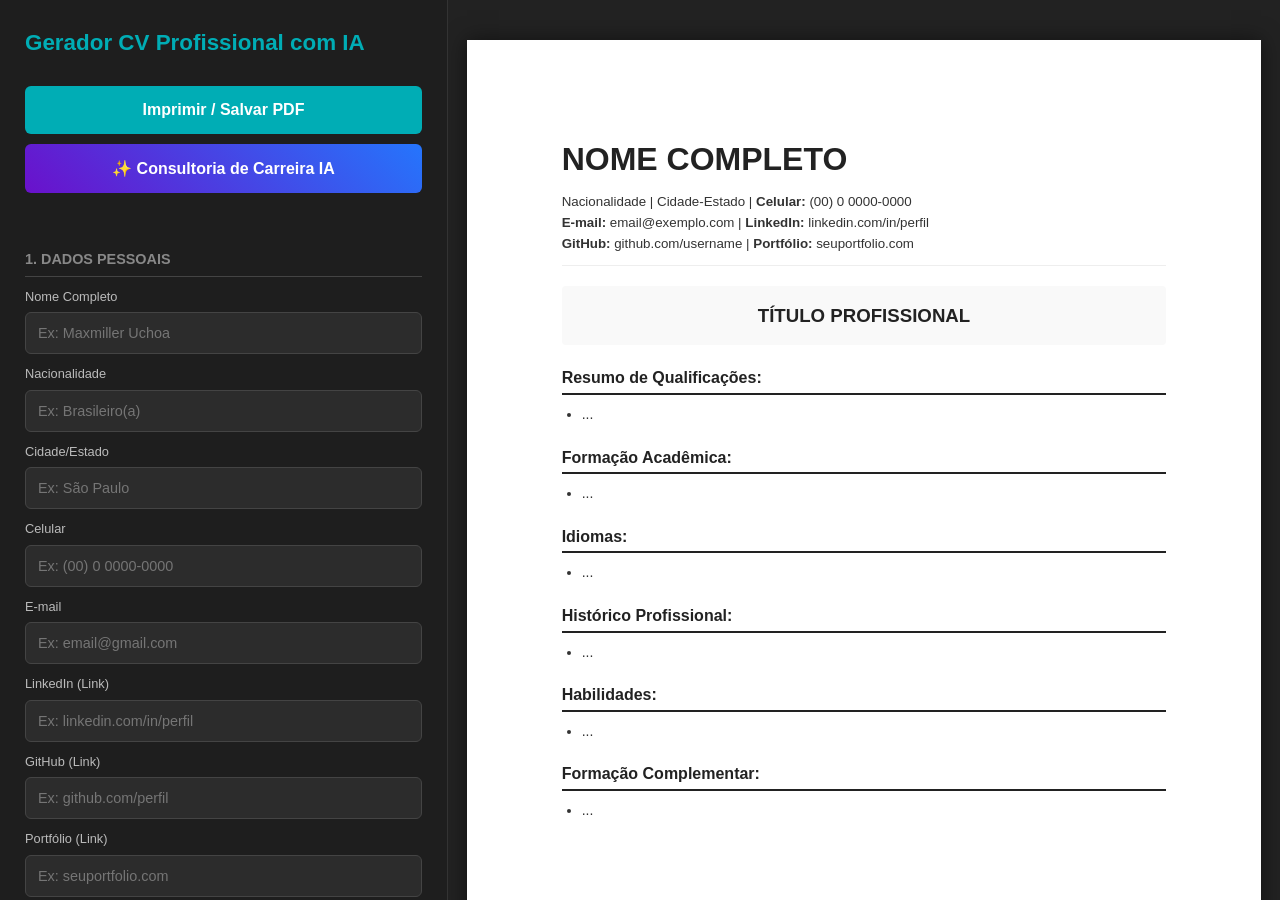
<file: index.html>
<!DOCTYPE html>
<html lang="pt-br">

<head>
    <meta charset="UTF-8">
    <meta name="viewport" content="width=device-width, initial-scale=1.0">
    <title>Gerador CV </title>
    <link rel="stylesheet" href="styles.css">
</head>

<body>

    <div class="main-container">

        <aside class="editor-panel">
            <h1 class="main-title">Gerador CV Profissional com IA</h1>

            <div class="action-group">
                <button id="printBtn" class="action-button">Imprimir / Salvar PDF</button>
                <button id="aiConsultantBtn" class="action-button ai-button">
                    ✨ Consultoria de Carreira IA
                </button>
            </div>

            <div id="aiFeedbackPanel" class="ai-feedback-container hidden">
                <div class="ai-header">
                    <h3 class="ai-title">Análise do Peter</h3>
                    <button id="closeAiPanel" class="close-btn">×</button>
                </div>
                <div id="aiResponseContent" class="ai-content">
                    <p class="scanning-text">Aguardando comando de análise...</p>
                </div>
            </div>

            <section class="editor-section">
                <h2>1. Dados Pessoais</h2>
                <div class="input-group">
                    <label for="inputName">Nome Completo</label>
                    <input type="text" id="inputName" placeholder="Ex: Maxmiller Uchoa">
                </div>
                <div class="input-group">
                    <label for="inputNationality">Nacionalidade</label>
                    <input type="text" id="inputNationality" placeholder="Ex: Brasileiro(a)">
                </div>
                <div class="input-group">
                    <label for="inputAddress">Cidade/Estado</label>
                    <input type="text" id="inputAddress" placeholder="Ex: São Paulo">
                </div>
                <div class="input-group">
                    <label for="inputPhone">Celular</label>
                    <input type="text" id="inputPhone" placeholder="Ex: (00) 0 0000-0000">
                </div>
                <div class="input-group">
                    <label for="inputEmail">E-mail</label>
                    <input type="email" id="inputEmail" placeholder="Ex: email@gmail.com">
                </div>
                <div class="input-group">
                    <label for="inputLinkedin">LinkedIn (Link)</label>
                    <input type="url" id="inputLinkedin" placeholder="Ex: linkedin.com/in/perfil">
                </div>
                <div class="input-group">
                    <label for="inputGithub">GitHub (Link)</label>
                    <input type="url" id="inputGithub" placeholder="Ex: github.com/perfil">
                </div>
                <div class="input-group">
                    <label for="inputPortfolio">Portfólio (Link)</label>
                    <input type="url" id="inputPortfolio" placeholder="Ex: seuportfolio.com">
                </div>
            </section>

            <section class="editor-section">
                <h2>2. Objetivo / Vaga</h2>
                <div class="input-group">
                    <input type="text" id="inputJobTitle" placeholder="Ex: Desenvolvedor(a) Front-End">
                </div>
            </section>

            <section class="editor-section">
                <h2>3. Experiência e Qualificações</h2>
                <div class="input-group">
                    <label for="inputSummary">Resumo (Pressione Enter para tópicos)</label>
                    <textarea id="inputSummary"></textarea>
                </div>
                <div class="input-group">
                    <label for="inputEducation">Formação Acadêmica</label>
                    <textarea id="inputEducation"></textarea>
                </div>
                <div class="input-group">
                    <label for="inputLanguages">Idiomas</label>
                    <textarea id="inputLanguages"></textarea>
                </div>
                <div class="input-group">
                    <label for="inputExperience">Histórico Profissional</label>
                    <textarea id="inputExperience"></textarea>
                </div>
                <div class="input-group">
                    <label for="inputSkills">Habilidades</label>
                    <textarea id="inputSkills"></textarea>
                </div>
                <div class="input-group">
                    <label for="inputTraining">Formação Complementar</label>
                    <textarea id="inputTraining"></textarea>
                </div>
            </section>
        </aside>

        <main class="preview-panel">
            <div id="document-wrapper">
                <div id="page1" class="a4-page active-page">
                    <div class="sheet-content">
                        <header class="resume-header">
                            <h1 id="displayName" class="candidate-name">Seu Nome</h1>
                            <div class="contact-info">
                                <span id="displayNationality">Nacionalidade</span> |
                                <span id="displayAddress">Cidade-Estado</span> |
                                <strong>Celular:</strong> <span id="displayPhone">(00) 0 0000-0000</span>
                                <br>
                                <strong>E-mail:</strong> <span id="displayEmail">email@exemplo.com</span> |
                                <strong>LinkedIn:</strong> <span id="displayLinkedin">link</span>
                                <br>
                                <strong>GitHub:</strong> <span id="displayGithub">link</span> |
                                <strong>Portfólio:</strong> <span id="displayPortfolio">link</span>
                            </div>
                        </header>

                        <div class="job-title-container">
                            <h2 id="displayJobTitle" class="job-title-text">TÍTULO PROFISSIONAL</h2>
                        </div>

                        <div id="mainResumeContent" class="resume-body">
                            <section class="content-section">
                                <h3 class="section-title">Resumo de Qualificações:</h3>
                                <ul id="displaySummaryList" class="list-style"></ul>
                            </section>

                            <section class="content-section">
                                <h3 class="section-title">Formação Acadêmica:</h3>
                                <ul id="displayEducationList" class="list-style"></ul>
                            </section>

                            <section class="content-section">
                                <h3 class="section-title">Idiomas:</h3>
                                <ul id="displayLanguagesList" class="list-style"></ul>
                            </section>

                            <section class="content-section">
                                <h3 class="section-title">Histórico Profissional:</h3>
                                <ul id="displayExperienceList" class="list-style"></ul>
                            </section>

                            <section class="content-section">
                                <h3 class="section-title">Habilidades:</h3>
                                <ul id="displaySkillsList" class="list-style"></ul>
                            </section>

                            <section class="content-section">
                                <h3 class="section-title">Formação Complementar:</h3>
                                <ul id="displayTrainingList" class="list-style"></ul>
                            </section>
                        </div>
                    </div>
                </div>
            </div>
        </main>
    </div>

    <script src="scripts.js"></script>
</body>

</html>
</file>
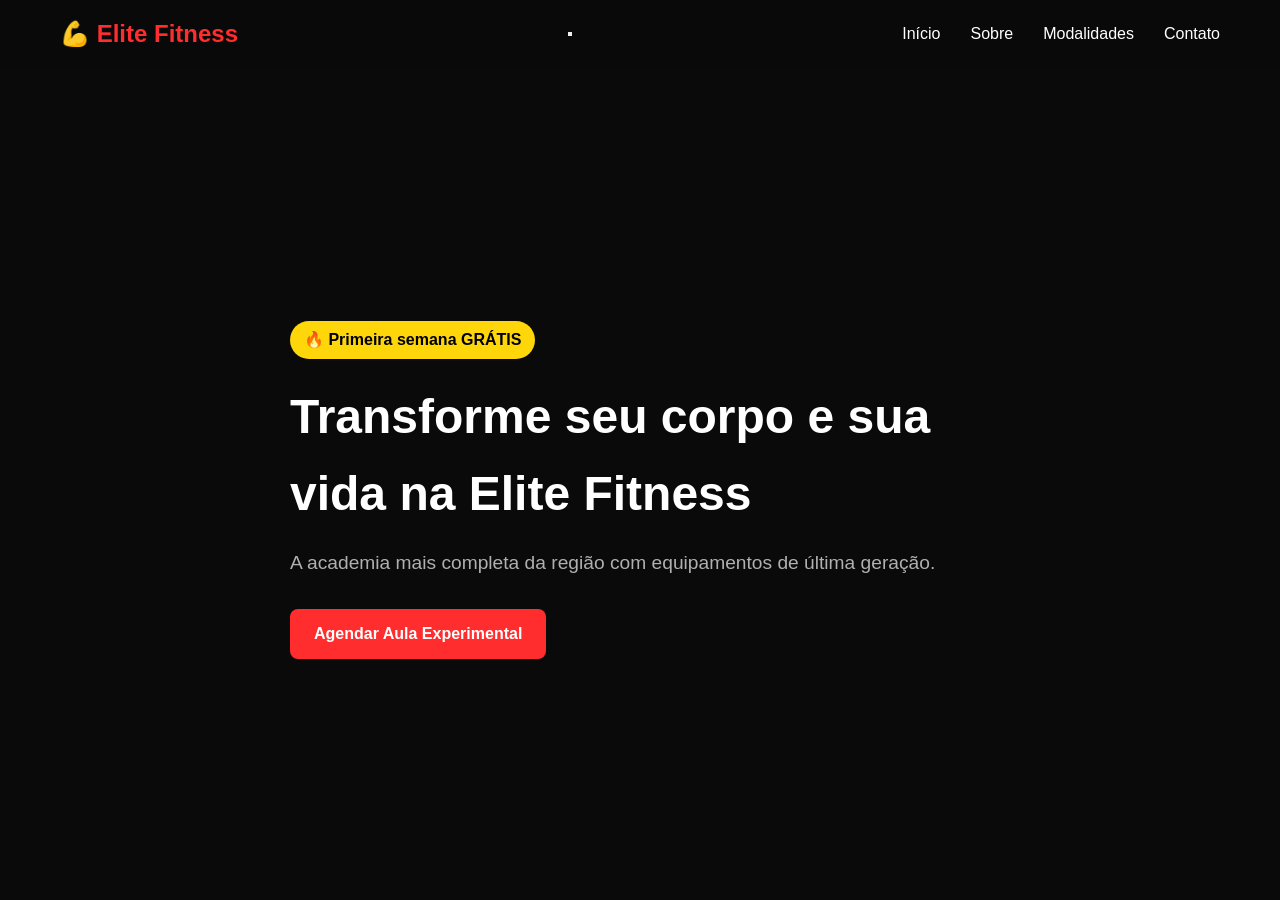
<file: academia/index.html>
<!DOCTYPE html>
<html lang="pt-BR">
<head>
    <meta charset="UTF-8">
    <meta name="viewport" content="width=device-width, initial-scale=1.0">
    <title>Elite Fitness | Academia e Personal Trainer</title>
    <link rel="stylesheet" href="style.css">
</head>
<body>
    <header class="header" id="header">
        <div class="container">
            <nav class="nav">
                <a href="#inicio" class="logo">💪 Elite Fitness</a>
                <button class="nav-toggle" id="navToggle" aria-label="Abrir menu">
                    <span></span><span></span><span></span>
                </button>
                <ul class="nav-menu" id="navMenu">
                    <li><a href="#inicio">Início</a></li>
                    <li><a href="#sobre">Sobre</a></li>
                    <li><a href="#servicos">Modalidades</a></li>
                    <li><a href="#contato">Contato</a></li>
                </ul>
            </nav>
        </div>
    </header>

    <section class="hero" id="inicio">
        <div class="container">
            <div class="hero-content">
                <span class="hero-badge">🔥 Primeira semana GRÁTIS</span>
                <h1>Transforme seu corpo e sua vida na Elite Fitness</h1>
                <p class="hero-subtitle">A academia mais completa da região com equipamentos de última geração.</p>
                <a href="#contato" class="btn btn-primary">Agendar Aula Experimental</a>
            </div>
        </div>
    </section>

    <script src="script.js"></script>
</body>
</html>
</file>
<file: styles.css>
/* GERADOR DE CURRÍCULO PROFISSIONAL 
    Desenvolvedora: Ingrid Farias
    Assistente: PETER
*/

/* CONFIGURAÇÕES GERAIS */
* {
    margin: 0;
    padding: 0;
    box-sizing: border-box;
    -webkit-print-color-adjust: exact;
    print-color-adjust: exact;
}

:root {
    --dark-bg: #121212;
    --editor-bg: #1e1e1e;
    --accent: #00adb5;
    --ai-accent: #00ffcc;
    --ai-gradient: linear-gradient(45deg, #6a11cb, #2575fc);
    --text-light: #e0e0e0;
    --input-bg: #2c2c2c;
}

body {
    font-family: 'Segoe UI', Tahoma, Geneva, Verdana, sans-serif;
    background-color: var(--dark-bg);
    color: var(--text-light);
    line-height: 1.6;
}

/* LAYOUT PRINCIPAL */
.main-container {
    display: flex;
    height: 100vh;
}

/* PAINEL DO EDITOR (ESQUERDA) */
.editor-panel {
    width: 35%;
    background: var(--editor-bg);
    padding: 25px;
    border-right: 1px solid #333;
    overflow-y: auto;
    display: flex;
    flex-direction: column;
    gap: 15px;
}

.main-title {
    font-size: 1.4rem;
    color: var(--accent);
    font-weight: bold;
    margin-bottom: 10px;
}

/* GRUPO DE BOTÕES E IA */
.action-group {
    display: flex;
    flex-direction: column;
    gap: 10px;
    margin-bottom: 20px;
}

.action-button {
    background: var(--accent);
    color: white;
    border: none;
    padding: 15px;
    font-weight: bold;
    border-radius: 6px;
    cursor: pointer;
    font-size: 1rem;
    transition: all 0.3s ease;
}

.ai-button {
    background: var(--ai-gradient) !important;
    position: relative;
    overflow: hidden;
    border: none;
    color: white;
}

.action-button:hover {
    opacity: 0.9;
    transform: translateY(-2px);
}

.ai-button:hover {
    box-shadow: 0 0 15px rgba(37, 117, 252, 0.6);
}

/* PAINEL DO PETER (ESQUERDA) */
.ai-feedback-container {
    background: #1a1a2e;
    border: 1px solid var(--ai-accent);
    padding: 15px;
    border-radius: 8px;
    margin-bottom: 20px;
    box-shadow: inset 0 0 10px rgba(0, 255, 204, 0.1);
}

.ai-header {
    display: flex;
    justify-content: space-between;
    align-items: center;
    border-bottom: 1px solid #333;
    margin-bottom: 10px;
    padding-bottom: 5px;
}

.ai-title {
    color: var(--ai-accent);
    margin: 0;
    font-size: 0.9rem;
    text-transform: uppercase;
    letter-spacing: 1px;
    font-family: 'Courier New', Courier, monospace;
}

.close-btn {
    background: transparent;
    border: none;
    color: #fff;
    cursor: pointer;
    font-size: 1.2rem;
}

.ai-content {
    color: #e0e0e0;
    font-size: 0.85rem;
    line-height: 1.4;
}

/* Texto de "Scanning" animado */
.scanning-text {
    color: var(--ai-accent);
    font-family: 'Courier New', Courier, monospace;
    border-right: 2px solid var(--ai-accent);
    white-space: nowrap;
    overflow: hidden;
    width: fit-content;
    animation: typing 3s steps(30, end) infinite, blink 0.5s step-end infinite;
}

@keyframes typing {
    from {
        width: 0
    }

    to {
        width: 100%
    }
}

@keyframes blink {

    from,
    to {
        border-color: transparent
    }

    50% {
        border-color: var(--ai-accent)
    }
}

.hidden {
    display: none !important;
}

/* INPUTS E SEÇÕES DO EDITOR */
.editor-section h2 {
    font-size: 0.9rem;
    color: #888;
    text-transform: uppercase;
    border-bottom: 1px solid #444;
    padding-bottom: 5px;
    margin-top: 20px;
}

.input-group {
    display: flex;
    flex-direction: column;
    gap: 5px;
    margin-top: 10px;
}

.input-group label {
    font-size: 0.8rem;
    color: #bbb;
}

input,
textarea {
    background: var(--input-bg);
    border: 1px solid #444;
    color: white;
    padding: 12px;
    border-radius: 6px;
    font-size: 0.9rem;
    width: 100%;
    transition: border 0.3s;
}

input:focus,
textarea:focus {
    outline: none;
    border-color: var(--accent);
}

textarea {
    min-height: 80px;
    resize: vertical;
}

/* PAINEL DE VISUALIZAÇÃO (DIREITA) */
.preview-panel {
    width: 65%;
    background: #222;
    display: flex;
    flex-direction: column;
    align-items: center;
    padding: 40px 20px;
    overflow-y: auto;
}

/* ESTILIZAÇÃO DA FOLHA A4 (RESPEITANDO MARGENS DE IMPRESSÃO) */
.a4-page {
    background: white;
    color: #222;
    width: 210mm;
    min-height: 297mm;
    height: auto;
    padding: 25mm;
    box-shadow: 0 0 20px rgba(0, 0, 0, 0.5);
    margin-bottom: 50px;
}

.candidate-name {
    font-size: 24pt;
    font-weight: bold;
    text-transform: uppercase;
    margin-bottom: 5px;
}

.contact-info {
    font-size: 10pt;
    color: #333;
    margin-bottom: 20px;
    border-bottom: 1px solid #eee;
    padding-bottom: 10px;
}

.job-title-container {
    text-align: center;
    background: #f9f9f9;
    padding: 15px;
    margin: 20px 0;
    border-radius: 4px;
}

.job-title-text {
    font-size: 14pt;
    font-weight: bold;
    color: #222;
}

.section-title {
    font-size: 12pt;
    font-weight: bold;
    border-bottom: 2px solid #222;
    margin-top: 20px;
    margin-bottom: 10px;
    padding-bottom: 2px;
}

/* ESTILO DA LISTA JUSTIFICADA */
.list-style {
    padding-left: 20px;
    list-style-position: outside;
}

.list-style li {
    font-size: 10.5pt;
    margin-bottom: 10px;
    color: #333;
    line-height: 1.4;
    text-align: justify;
    text-justify: inter-word;
    hyphens: none !important;
}

/* RESPONSIVIDADE PARA TELAS PEQUENAS */
@media (max-width: 1024px) {
    .main-container {
        flex-direction: column;
        height: auto;
    }

    .editor-panel,
    .preview-panel {
        width: 100% !important;
    }

    .a4-page {
        width: 95% !important;
        padding: 15mm !important;
    }
}

/* REGRAS DE IMPRESSÃO (PDF) */
@media print {

    html,
    body {
        background-color: white !important;
    }

    .editor-panel {
        display: none !important;
    }

    .preview-panel {
        background: white !important;
        width: 100% !important;
        padding: 0 !important;
        margin: 0 !important;
        overflow: visible !important;
    }

    .a4-page {
        box-shadow: none !important;
        margin: 0 auto !important;
        width: 210mm !important;
        padding: 25mm !important;
        border: none !important;
    }

    .list-style li {
        text-align: justify !important;
    }
}
</file>
<file: academia/style.css>
:root {
    --primary: #ff2d2d;
    --bg: #0a0a0a;
    --text: #ffffff;
    --text-light: #b0b0b0;
}

* {
    margin: 0;
    padding: 0;
    box-sizing: border-box;
}

body {
    font-family: 'Segoe UI', Roboto, sans-serif;
    background-color: var(--bg);
    color: var(--text);
    line-height: 1.6;
}

.container {
    max-width: 1200px;
    margin: 0 auto;
    padding: 0 20px;
}

.header {
    position: fixed;
    top: 0;
    left: 0;
    right: 0;
    background: rgba(10, 10, 10, 0.95);
    padding: 15px 0;
    z-index: 1000;
}

.nav {
    display: flex;
    justify-content: space-between;
    align-items: center;
}

.logo {
    font-size: 1.5rem;
    font-weight: 800;
    color: var(--primary);
    text-decoration: none;
}

.nav-menu {
    display: flex;
    gap: 30px;
    list-style: none;
}

.nav-menu a {
    color: var(--text);
    text-decoration: none;
    transition: 0.3s;
}

.nav-menu a:hover {
    color: var(--primary);
}

.hero {
    min-height: 100vh;
    display: flex;
    align-items: center;
    padding-top: 80px;
}

.hero-content {
    max-width: 700px;
}

.hero-badge {
    display: inline-block;
    background: #ffd60a;
    color: #000;
    padding: 6px 14px;
    border-radius: 50px;
    font-weight: 600;
    margin-bottom: 20px;
}

h1 {
    font-size: 3rem;
    margin-bottom: 1rem;
}

.hero-subtitle {
    color: var(--text-light);
    font-size: 1.2rem;
    margin-bottom: 30px;
}

.btn {
    display: inline-block;
    padding: 12px 24px;
    border-radius: 8px;
    font-weight: 650;
    text-decoration: none;
}

.btn-primary {
    background: var(--primary);
    color: #fff;
}
</file>
